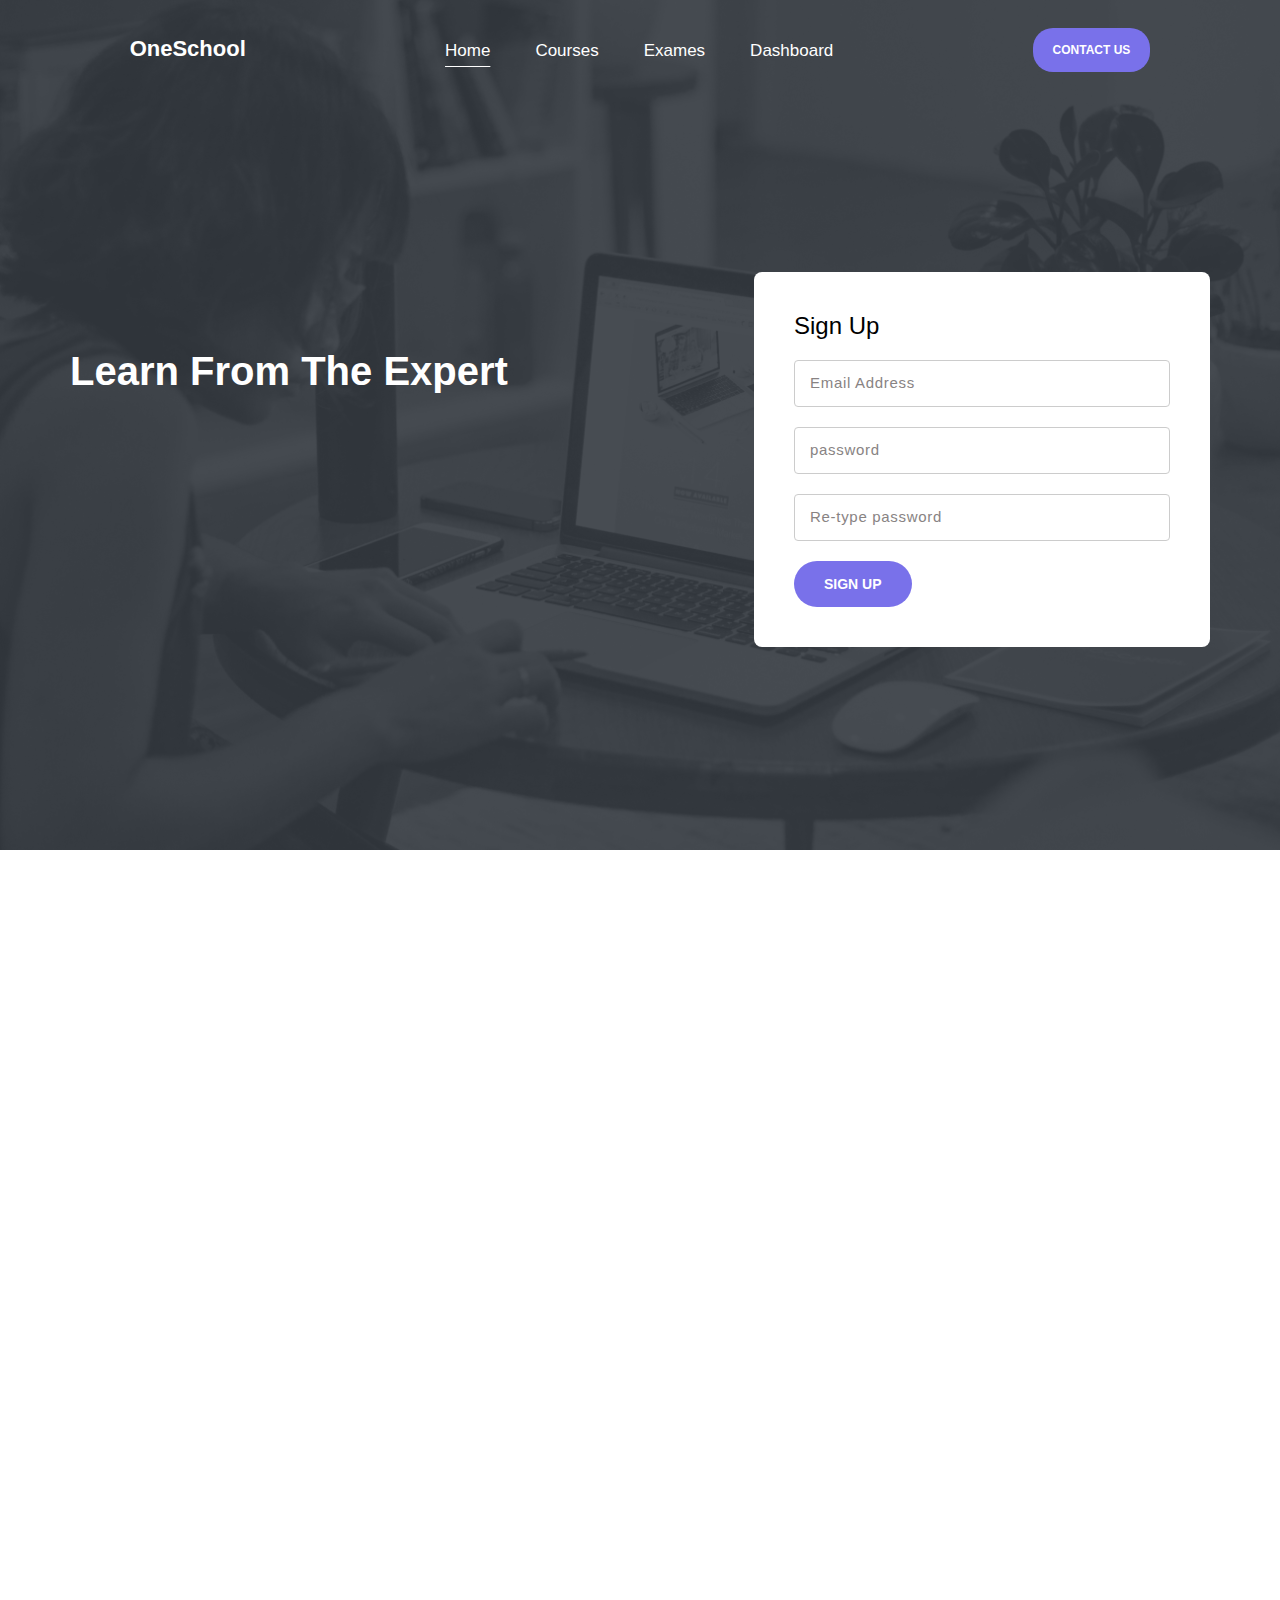
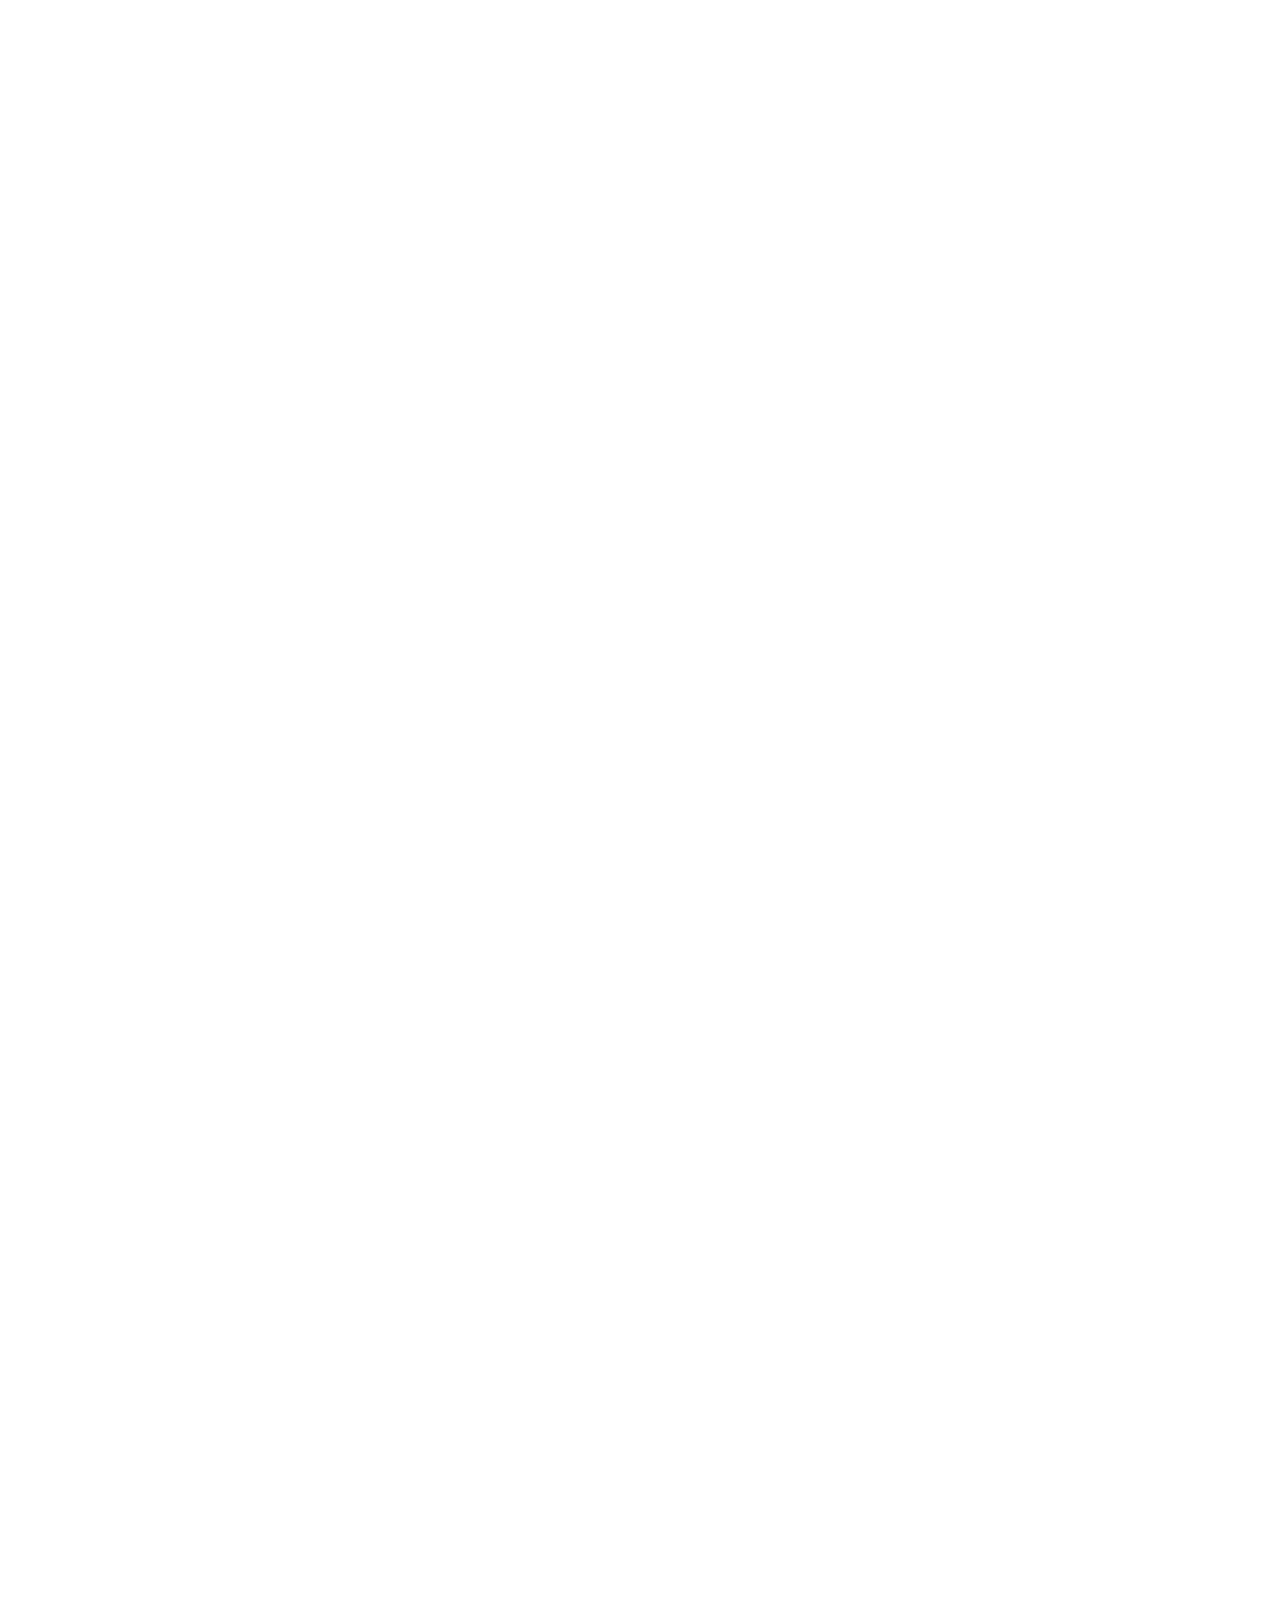
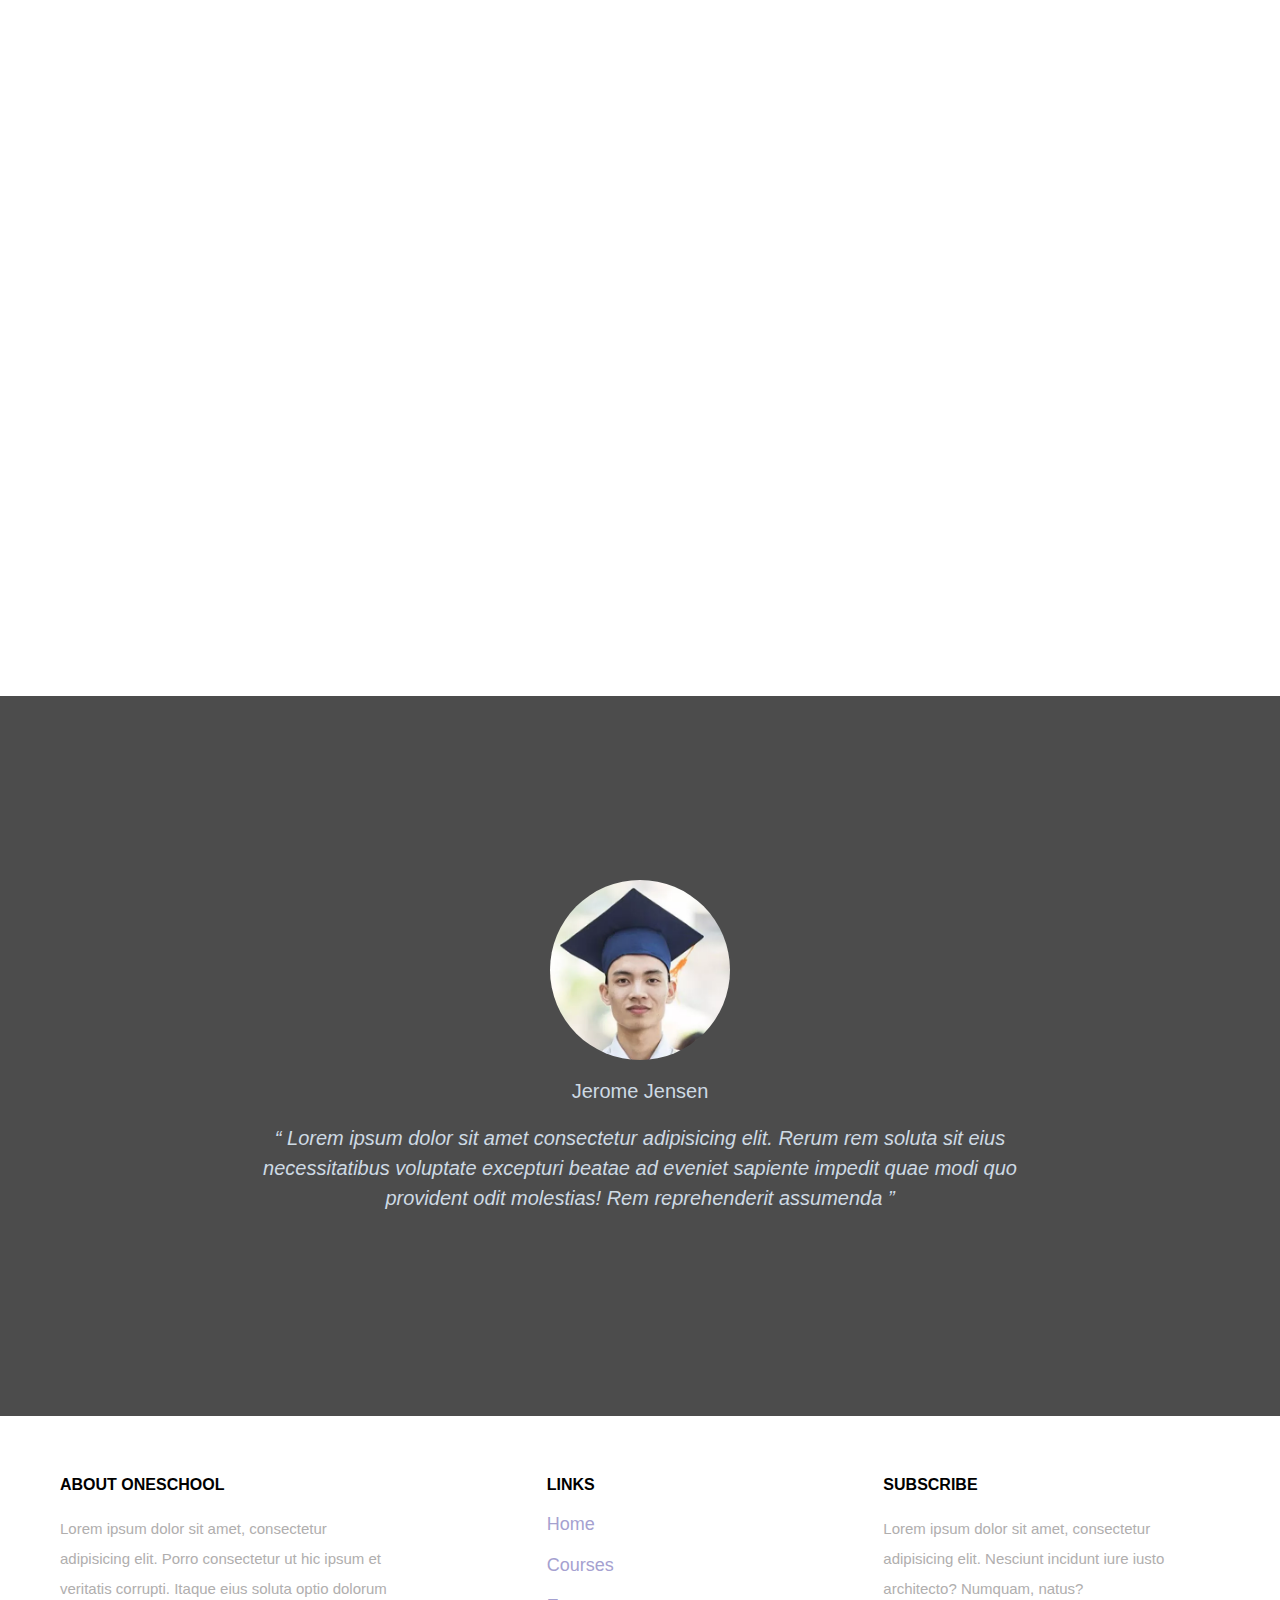
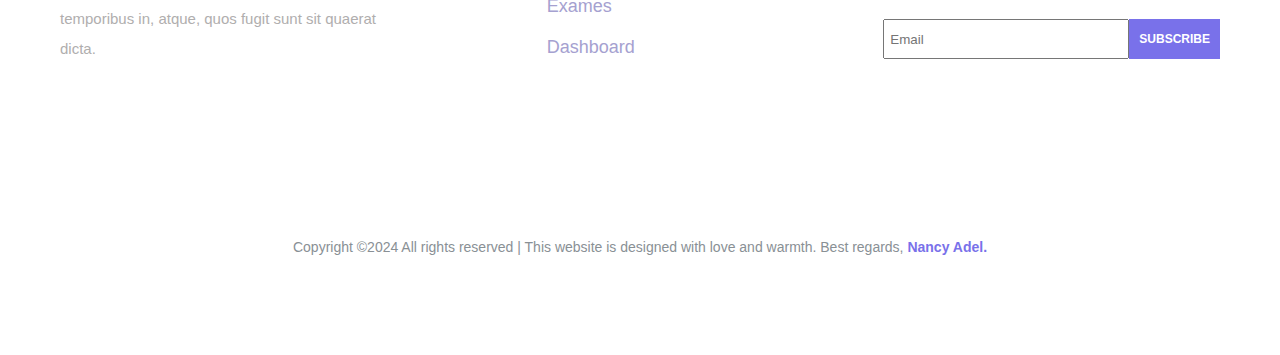
<file: index.html>
<html lang="en">
<head>
    <meta charset="UTF-8">
    <meta name="viewport" content="width=device-width, initial-scale=1.0">
    <title>Education Project</title>
    <link rel="stylesheet" href="./css/main.css">
    <link rel="stylesheet" href="./css/responsive.css">
    <link rel="stylesheet" href="./css/emotion.css">
    <link rel="stylesheet" href="https://cdnjs.cloudflare.com/ajax/libs/font-awesome/6.4.2/css/all.min.css" 
    integrity="sha512-z3gLpd7yknf1YoNbCzqRKc4qyor8gaKU1qmn+CShxbuBusANI9QpRohGBreCFkKxLhei6S9CQXFEbbKuqLg0DA==" 
    crossorigin="anonymous" referrerpolicy="no-referrer" />
</head>
<body>
    <section class="banner">
        <div class="banner_content">
            <div class="logo_nav_btn">
                <!-- logo -->
                 <span class="logo">OneSchool</span>
                <!-- click button in mobile (@media)-->
                <div class="nav-toggle">☰</div> 
                <!-- Links-->
                <nav>
                    <a href="./index.html" class="active">Home</a>
                    <a href="./log in/form.html">Courses</a>
                    <a href="">Exames</a>
                    <a href="./Dashbored/index.html">Dashboard</a>
                </nav>
                <!-- button -->
                <a href="./log in/index.html">
                    <button class="btn_contactus">Contact Us</button>
                </a>
            </div>
            <div class="banner_body">
                <div class="banner_left">
                    <h1 class="banner_title">Learn From The Expert</h1>
                    <p>Lorem ipsum dolor sit amet consectetur adipisicing elit. Maxime ipsa nulla sed quis rerum amet natus quas necessitatibus.</p>
                    <a href="./log in/index.html">
                        <button class="banner_left_btn">ADMISSION NOW</button>
                    </a>
                </div>
                <div class="banner_right">
                    <div class="banner_form">
                    <span class="form_title">Sign Up</span>
                    <input type="email" placeholder="Email Address" required>
                    <input type="password" placeholder="password" required>
                    <input type="re_password" placeholder="Re-type password" required>
                    <a class="form_btn">
                        <button>SIGN UP</button>
                    </a>
                    </div>
                </div>
            </div>
        </div>
    </section>
    <section class="Our_Programs">
        <span>Our Programs</span>
        <p>Lorem ipsum dolor sit amet, consectetur adipisicing elit. Magnam repellat aut neque! Doloribus sunt non aut reiciendis, vel recusandae obcaecati hic dicta repudiandae in quas quibusdam ullam, illum sed veniam!</p>
    </section>
    <section class="program1">
        <div class="prog_imag">
            <img src="./images/imag1.svg" alt="">
        </div>
        <div class="prog_text">
            <h2>We Are Excellent In Education</h2>
            <p>Lorem ipsum dolor sit amet consectetur adipisicing elit. Rem maxime nam porro possimus fugiat quo molestiae illo.</p>
            <ul>
                <li>
                    <i class="fa fa-graduation-cap" aria-hidden="true"></i>
                    <span>22,931 Yearly Graduates</span>
                </li>
                <li>  
                    <i class="fa fa-calendar" aria-hidden="true"></i>
                    <span>150 Universities Worldwide</span>
                </li>
            </ul>    
        </div>
    </section>
    <section class="program2">
        <div class="prog_text">
            <h2>Strive for Excellent</h2>
            <p>Lorem ipsum dolor sit amet consectetur adipisicing elit. Rem maxime nam porro possimus fugiat quo molestiae illo.</p>
            <ul>
                <li>
                    <i class="fa fa-graduation-cap" aria-hidden="true"></i>
                    <span>
                        22,931 Yearly Graduates</span>
                </li>
                <li>
                    <i class="fa fa-building-o" aria-hidden="true"></i>
                    <span>150 Universities Worldwide</span>
                </li>
            </ul>    
        </div>
        <div class="prog_imag">
            <img src="./images/image2.svg" alt="">
        </div>
    </section>
    <section class="program3">
        <div class="prog_imag">
            <img src="./images/imag3.svg" alt="">
        </div>
        <div class="prog_text">
            <h2>Education is life</h2>
            <p>Lorem ipsum dolor sit amet consectetur adipisicing elit. Rem maxime nam porro possimus fugiat quo molestiae illo.</p>
            <ul>
                <li>
                    <i class="fa fa-graduation-cap" aria-hidden="true"></i>
                    <span>22,931 Yearly Graduates</span>
                </li>
                <li>
                    <i class="fa fa-building-o" aria-hidden="true"></i>
                    <span>150 Universities Worldwide</span>
                </li>
            </ul>    
        </div>
    </section>
    <section class="Our_Teachers">
        <span>Our Teachers</span>
        <p>Lorem ipsum dolor sit amet, consectetur adipisicing elit. Magnam repellat aut neque! Doloribus sunt non aut reiciendis, vel recusandae obcaecati hic dicta repudiandae in quas quibusdam ullam, illum sed veniam!</p>
    </section>
    <section class="Teachers">
        <div class="three_teachers">
            <div>
                <img src="./images/person_1.jpg" alt="">
            </div>
            <h3>Benjamin Stone</h3>
            <h4>Physics Teacher</h4>
            <p>Lorem ipsum dolor sit amet, consectetur adipisicing elit. Porro eius suscipit delectus enim iusto tempora, adipisci at provident.</p>
        </div>
        <div class="three_teachers">
            <div>
                <img src="./images/person_2.jpg" alt="">
            </div>
            <h3>Katleen Stone</h3>
            <h4>Physics Teacher</h4>
            <p>Lorem ipsum dolor sit amet, consectetur adipisicing elit. Porro eius suscipit delectus enim iusto tempora, adipisci at provident.</p>
        </div>
        <div class="three_teachers">
            <div>
                <img src="./images/person_3.jpg" alt="">
            </div>
            <h3>Sadie White</h3>
            <h4>Physics Teacher</h4>
            <p>Lorem ipsum dolor sit amet, consectetur adipisicing elit. Porro eius suscipit delectus enim iusto tempora, adipisci at provident.</p>
        </div>
    </section>
    <section class="boy">
        <div class="overlay"></div>
        <div class="boy_content">
            <div  class="image_container">
                <img src="./images/person_4.jpg" alt="">
            </div>
            <span>Jerome Jensen</span>
            <p>“ Lorem ipsum dolor sit amet consectetur adipisicing elit. Rerum rem soluta sit eius necessitatibus voluptate excepturi beatae ad eveniet sapiente impedit quae modi quo provident odit molestias! Rem reprehenderit assumenda ”</p>
        </div>
    </section>
    <footer>
        <div class="footer1">
            <span>About OneSchool</span>
            <p>Lorem ipsum dolor sit amet, consectetur adipisicing elit. Porro consectetur ut hic ipsum et veritatis corrupti. Itaque eius soluta optio dolorum temporibus in, atque, quos fugit sunt sit quaerat dicta.</p>
        </div>
        <div class="footer2">
            <span>Links</span>
            <div>
                <a href="">Home</a>
                <a href="">Courses</a>
                <a href="">Exames</a>
                <a href="">Dashboard</a>
            </div>
        </div>
        <div class="footer3">
            <span>Subscribe</span>
            <p>Lorem ipsum dolor sit amet, consectetur adipisicing elit. Nesciunt incidunt iure iusto architecto? Numquam, natus?</p>
            <div>
                <input type="email" placeholder="Email" required>
                <a href="">
                    <button>SUBSCRIBE</button>
                </a>
            </div>
        </div>
    </footer>
    <section class="end">
        <span>
            Copyright ©2024 All rights reserved | This website is designed with love and warmth. Best regards, <span class="highlight"> Nancy Adel.</span>
        </span>
    </section>

    <!-- js -->
    <script src="./js/main.js"></script>
</body>
</html>
</file>
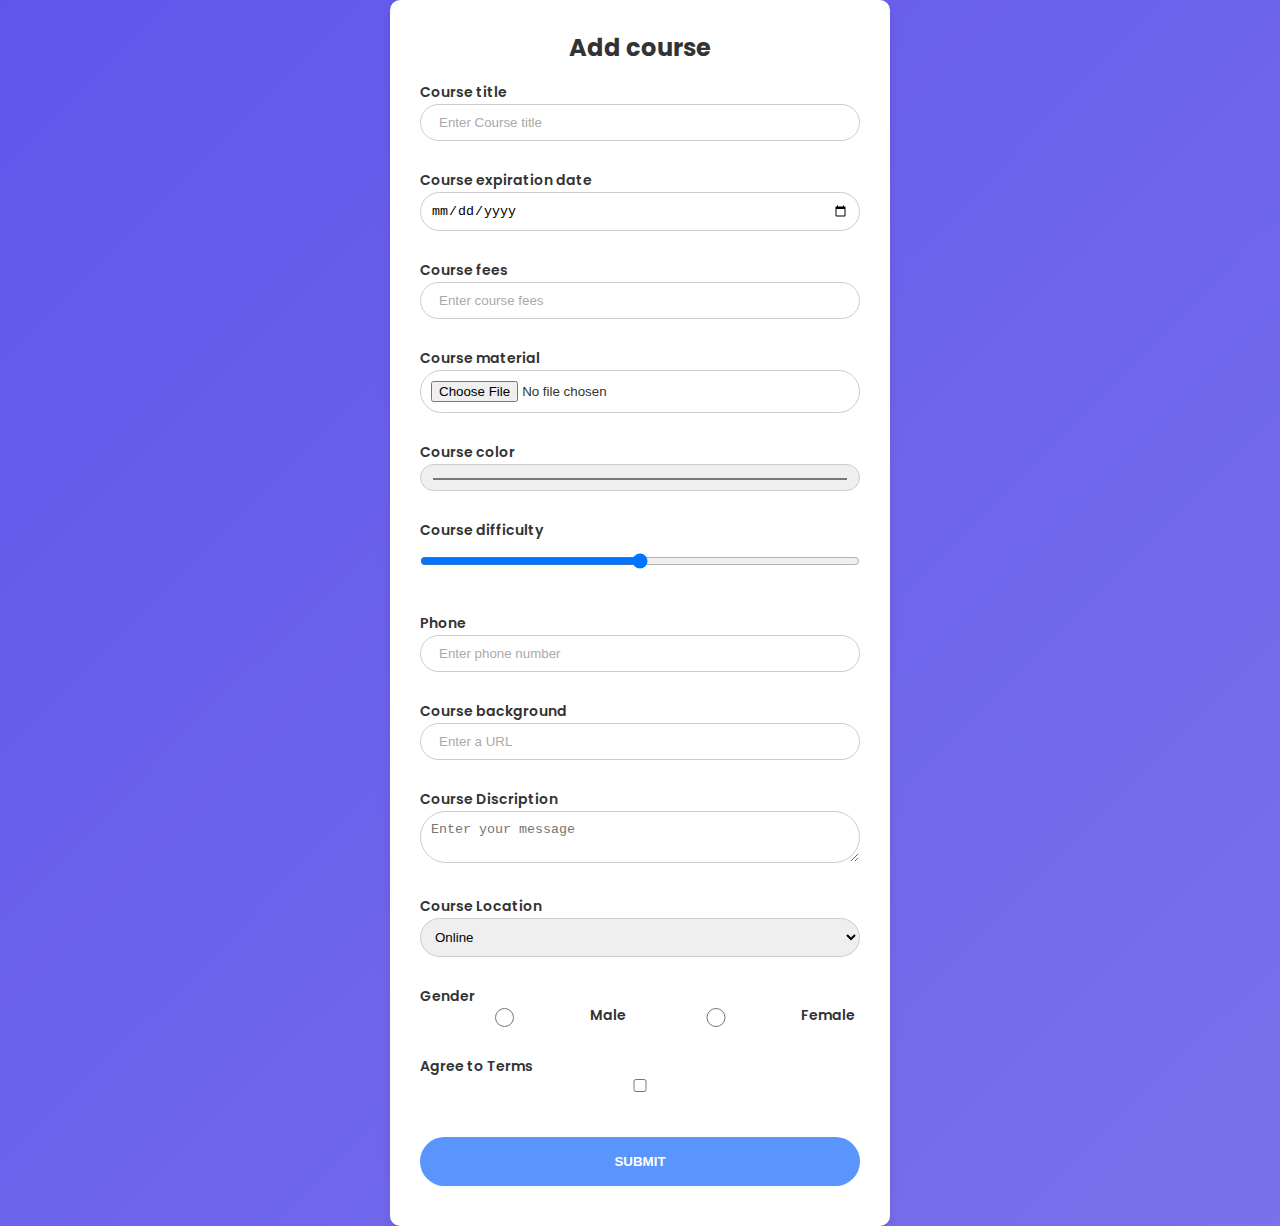
<file: log in/form.html>
<!DOCTYPE html>
<html lang="en">
<head>
    <meta charset="UTF-8">
    <meta name="viewport" content="width=device-width, initial-scale=1.0">
    <title>Responsive Form</title>
    <link rel="stylesheet" href="form.css">
</head>
<body>
    <div class="container">
        <form class="form" id="form">
            <h2>Add course</h2>
            <div class="input-field">
                <label for="text">Course title</label>
                <input type="text" id="text" placeholder="Enter Course title" required>
            </div>
            
            <div class="input-field">
                <label for="date">Course expiration date</label>
                <input type="date" id="date" required>
            </div>
            <div class="input-field">
                <label for="number">Course fees</label>
                <input type="number" id="number" min="0" max="100" placeholder="Enter course fees" required>
            </div>
            <div class="input-field">
                <label for="file">Course material</label>
                <input type="file" id="file">
            </div>
            <div class="input-field">
                <label for="color">Course color</label>
                <input type="color" id="color">
            </div>
            <div class="input-field">
                <label for="range">Course difficulty</label>
                <input type="range" id="range" min="0" max="100">
            </div>
            <div class="input-field">
                <label for="tel">Phone</label>
                <input type="tel" id="tel" placeholder="Enter phone number" required>
            </div>
            <div class="input-field">
                <label for="url">Course background</label>
                <input type="url" id="url" placeholder="Enter a URL">
            </div>
            <div class="input-field">
                <label for="textarea">Course Discription</label>
                <textarea id="textarea" placeholder="Enter your message"></textarea>
            </div>
            <div class="input-field">
                <label for="dropdown">Course Location</label>
                <select id="dropdown">
                    <option value="Option 1">Online</option>
                    <option value="Option 2">Offline</option>
                    <option value="Option 3">Hybride</option>
                </select>
            </div>
            <div class="input-field">
                <label>Gender</label>
                <div class="radio-group">
                    <input type="radio" name="gender" value="Male" id="male"><label for="male">Male</label>
                    <input type="radio" name="gender" value="Female" id="female"><label for="female">Female</label>
                </div>
            </div>
            <div class="input-field">
                <label>Agree to Terms</label>
                <input type="checkbox" id="terms">
            </div>
            <button type="submit" class="btn">Submit</button>
        </form>
    </div>

    <script>
        document.getElementById('form').addEventListener('submit', function(event) {
    event.preventDefault();
    alert('Form Submitted!');
});

    </script>
</body>
</html>
</file>
<file: css/main.css>
body{
    margin: 0;
}
*{
    box-sizing: border-box;
    font-family: Arial;
}
.banner {
    position: relative; 
    background-image: url(../images/hero_1.webp);
    background-size: cover;
    background-position: center;
    width: 100%;
    height: 850px;
}
.banner::after {
    content: '';
    position: absolute; 
    top: 0;
    left: 0;
    right: 0;
    bottom: 0;
    background: #343a40;
    opacity: 0.9; 
    z-index: 1;
}
.banner_content{
    position: relative; 
    z-index: 2;
    
}
.logo_nav_btn {
    display: flex;
    align-items: center; 
    padding: 30px;  
    justify-content: space-around;
}
.nav-toggle{
        display: none; 
}
.logo {
    color: white; 
    font-weight: bolder; 
    font-size: 22px; 
    margin-top: -5px;
}

nav {
    display: flex;
    gap: 45px;
}

nav a {
    color: white; 
    text-decoration: none; 
    font-size: 17px; 
    transition-duration: 0.5s;
}

nav a:hover {
   color: #7971ea;
}
nav a.active{
    text-decoration: underline; 
    text-underline-offset: 10px;
}
.btn_contactus {
    background-color: #7971ea;
    color: white;
    border: none; 
    padding: 15px 20px; 
    border-radius: 20px;
    cursor: pointer; 
    margin-top: -2px;
    font-weight: bolder;
    text-transform: uppercase;
    font-size: 12px;
    transition-duration: 0.5s;
}

.btn_contactus:hover {
    background-color: #4f45e3; 
}
/* ******************************** */
.banner_body {
    position: relative; 
    z-index: 2;
    color: white; 
    display: flex; 
    justify-content: space-between;
    padding: 70px; 
    margin-top: 100px;
    opacity: 0;
    transform: translateY(100px);
    transition: opacity 1s ease, transform 1s ease;
}
/* ************** emotion *********** */
.banner_body.visible{
    opacity: 1;
    transform: translateY(0); 
}
/* ********************************* */
.banner_left {
    margin-top: 50px;
    max-width: 48%; 
}

.banner_right {
    max-width: 40%; 
}

.banner_title {
    font-size: 40px; 
    margin-bottom: 20px;
}
.banner_left p {
    font-size: 17px; 
    margin-bottom: 20px;
    letter-spacing: 0.5;
    color: #899095;
    line-height: 30px;
}
.banner_left_btn{
    background-color: #7971ea; 
    color: white;
    border: none; 
    padding: 18px 45px;
    border-radius: 30px;
    cursor: pointer; 
    font-weight: bolder;
    text-transform: uppercase;
    font-size: 13px;
    transition-duration: 0.5s;
}

.banner_left_btn:hover {
    background-color: #4f45e3; 
}
/* ************** emotion ****************** */
.banner_title,
.banner_left p,
.banner_left_btn {
    opacity: 0;
    transform: translateY(20px);
    transition: opacity 0.8s ease, transform 0.8s ease;
}

.banner_title.visible,
.banner_left p.visible,
.banner_left_btn.visible {
    opacity: 1; 
    transform: translateY(0); 
}

/* ************************************ */
.banner_right .banner_form {
    background-color: white; 
    padding: 40px; 
    border-radius: 8px;
}

.form_title {
    color: black;
    font-size: 24px; 
    margin-bottom: 50px; 
}

.banner_form input {
    margin:0; 
    margin-top: 20px;
    padding: 15px;
    border: 1px solid #ccc;
    border-radius: 4px;
    width: 100%; 
    box-sizing: border-box; 
    outline: none;
}
.banner_form input::placeholder {
    color: #888383; 
    font-size: 15px;
    letter-spacing: 0.7px;
}
.form_btn button {
    background-color: #7971ea; 
    color: white; 
    border: none; 
    padding: 15px 30px; 
    border-radius: 25px; 
    cursor: pointer;
    font-size: 14px; 
    margin-top: 20px;
    font-weight: bolder;
    transition-duration: 0.5s;
}
.form_btn button:hover {
    background-color: #4f45e3; 
}
/* ***************** our programs ******************** */
.Our_Programs {
    text-align: center; 
    width: 60%;
    margin: 0 auto; 
    margin-top: 60px;
    opacity: 0;
    transform: translateY(100px);
    transition: opacity 1s ease, transform 1s ease;
}
.Our_Programs.visible {
    opacity: 1; 
    transform: translateY(0); 
}

.Our_Programs > span {
    font-size: 45px;
    font-weight: bolder;
}
.Our_Programs > p {
    font-size: 18px; 
    color: #777;
    letter-spacing: 0.7px;
    line-height: 30px;
    margin-top: 15px;
}
/* *************************************** */
.program1, .program2, .program3 {
    display: flex;
    align-items: center;
    margin: 20px 0;
    padding: 60px;
    opacity: 0; 
    transform: translateY(30px); 
    transition: opacity 0.5s ease, transform 0.5s ease; 
}
.program1.visible, .program2.visible, .program3.visible {
    opacity: 1; 
    transform: translateY(0); 
}
.prog_imag {
    flex: 2;
}
.prog_imag img {
    width: 90%;
    height: auto; 
}

.prog_text {
    flex: 1; 
    padding-left: 20px;
    margin-top: 50px;
}
.program2 .prog_text {
    padding-left: 10px;
    margin-right: 70px;
}

.prog_text >h2 {
    margin: 10px 0;
    font-size: 35px;
    font-weight: normal;
}
.prog_text >p {
    font-size: 18px;
    color: rgb(170, 168, 168);
    line-height: 33px;
    margin-top: 23px;
}
.prog_text ul {
    list-style: none;
    padding: 0;
    margin-top: 10px;
}

li {
    margin: 10px 0;
    display: flex;
    align-items: center;
}

li i {
    background-color: #7971ea; 
    color: white;
    border-radius: 50%; 
    width: 35px;
    height: 35px; 
    display: flex;
    justify-content: center;
    align-items: center; 
    margin-right: 10px; 
    font-size: 10px;
}
.prog_text span{
    color: #7971ea;
    font-size: 16px;
    letter-spacing: 0.5;
}
/* ******************* our teacher ************************* */
.Our_Teachers{
    text-align: center; 
    width: 60%; 
    margin: 0 auto;
     margin-top: 150px;
     opacity: 0; 
     transform: translateY(20px);
     transition: opacity 0.8s ease, transform 0.8s ease; 
 }
 
 .Our_Teachers.visible {
     opacity: 1; 
     transform: translateY(0); 
 }
.Our_Teachers> span {
    font-size: 45px;
    font-weight: bolder; 
}
.Our_Teachers > p {
    font-size: 18px;
    color: #777; 
    letter-spacing: 0.7px;
    line-height: 30px;
    margin-top: 15px;
}
/* ********************** Three Teacher *********************** */
.Teachers {
    display: flex;
    justify-content: space-between;
    margin: 70px;
    margin-top: 150px;
}
.three_teachers {

    border-radius: 5px;
    border: #e0edf5 solid 1px;
    width: 31%; 
    padding: 30px; 
    position: relative; 
    margin: 0 10px; 
    opacity: 0;
    transform: translateY(20px); 
    transition: opacity 0.8s ease, transform 0.8s ease; 
}

.three_teachers.visible {
    opacity: 1; 
    transform: translateY(0); 
}
.three_teachers img {
    width: 140px;
    height: 140px;
    border-radius: 50%; 
    position: absolute; 
    top: -70px; 
    left: 50%; 
    transform: translateX(-50%);
}

.three_teachers h3 {
    text-align: center;
    margin-top: 75px;
    font-weight: normal;
    font-size: 20px;
}

.three_teachers h4 {
    text-align: center;
    color: #b7c1c9;
    font-weight: normal;
    font-size: 18px;
    margin-top: -5px;
}
.three_teachers p {
    text-align: center;
    font-size: 18px;
    color: rgb(176, 174, 174);
    line-height: 30px;
}
/* ********************** boy **************************** */
.boy {
    position: relative;
    height: 80vh;
    background-image: url(../images/hero_1.webp);
    background-size: cover;
    background-attachment: fixed;
    background-position: center bottom; 
    display: flex;
    justify-content: center;
    align-items: center;
    margin-top: 200px;
}
.overlay {
    position: absolute;
    top: 0;
    left: 0;
    right: 0;
    bottom: 0;
    background-color: rgba(0, 0, 0, 0.7);
    z-index: 0;
}

.boy_content {
    text-align: center;
    color: white;
    z-index: 1; 
}

.image_container {
    width: 180px;
    height: 180px; 
    overflow: hidden;
    border-radius: 50%; 
    margin: 0 auto;
}

.image_container img {
    width: 100%;
    height: 100%;
    object-fit: cover; 
}
.boy_content span, 
.boy_content p {
    width: 60%;
    margin-top: 20px;
    display: block; 
    margin-left: auto; 
    margin-right: auto; 
    color: #cedae4;
    font-size: 20px;
}
.boy_content >p{
    font-style: italic;
    line-height: 30px;
}
/* ********************* footer *********************** */
footer {
    display: flex;
    justify-content: space-between; 
    padding: 60px;
}

.footer1, .footer2, .footer3 {
   flex: 1; 
   max-width: 400px;
}
.footer1{
    margin-right: 150px;
}

.footer2 span {
    text-align: center;
}
.footer1 span, .footer2 span, .footer3 span {
    font-weight: bold;
    text-transform: uppercase;
}
.footer1 p, .footer2 p, .footer3 p {
    text-align: left;
    font-size: 15px;
    color: rgb(176, 174, 174);
    line-height: 30px;
    margin-top: 20px;
}

.footer2 a {
    display: block; 
    margin: 20px 0px; 
    text-decoration: none;
    color: #a5a1d0;
    font-size: 18px;
}

.footer3 div {
    display: flex; 
    margin-top: 10px; 
}

.footer3 input[type="email"] {
    flex: 1;
    padding: 5px; 
    height: 40px;
    outline: none;

}

.footer3 button {
    padding: 5px 10px;
    cursor: pointer; 
    height: 40px;
    background-color: #7971ea;
    color: white;
    font-weight: bolder;
    transition-duration: 0.5s;
    border: none;
    font-size: 12px;
}
.footer3 button:hover{
    color:#4f45e3;
}

/* ****************** End *********************** */
.end{
    text-align: center;
    display: block;
    margin:100px auto;
}
.end> span{
    color: #899095;
    font-size: 14px;

}
.highlight {
    color:#7971ea; 
    font-weight: bold; 
}
</file>
<file: css/responsive.css>
@media (max-width: 768px) {

    .banner {
        padding: 0; 
        display: flex; 
        flex-direction: column;
        justify-content: center;
        align-items: center; 
        text-align: center; 
    }
    .logo {
        position: absolute;
        left: 15px; 
        z-index: 2; 
        font-size: 24px;
        margin-top: 50px;
        font-size: 22px;
    }
    
    .nav-toggle {
        display: block;
        position: absolute;
        margin-top: 50px; 
        right: 20px; 
        font-size: 24px; 
    }

    nav,.btn_contactus {
        display: none; 
    }

    .banner_body {
        width: 100%; 
        padding: 15px; 
        margin-top: -60px; 
        display: flex; 
        flex-direction: column;
        text-align: left;
    }

    .banner_left, .banner_right {
        max-width: 100%; 
        width: 100%; 
    }

    .banner_form {
        width: 100%; 
        padding: 40px; 
        box-shadow: 0 0 10px rgba(0, 0, 0, 0.1); 
        margin: 50px 0; 
    }  
    /* ***************** our programs ******************** */
.Our_Programs {
    text-align: center; 
    width: 60%;
    margin: 0 auto; 
    margin-top: 60px;
    opacity: 0;
    transform: translateY(100px);
    transition: opacity 1s ease, transform 1s ease;
}
.Our_Programs.visible {
    opacity: 1; 
    transform: translateY(0); 
}

.Our_Programs > span {
    font-size: 45px;
    font-weight: bolder;
}
.Our_Programs > p {
    font-size: 18px; 
    color: #777;
    letter-spacing: 0.7px;
    line-height: 30px;
    margin-top: 15px;
}

/* *********************** Programs section layout adjustment for mobile ************** */
@media (max-width: 768px) {
    .Our_Programs {
        width: 90%;
        margin-top: 30px;
    }

    .Our_Programs > span {
        font-size: 35px;
    }

    .Our_Programs > p {
        font-size: 16px;
    }

    .program1, .program2, .program3 {
        flex-direction: column;
        align-items: center;
        padding: 30px;
    }

    .prog_imag img {
        width: 100%;
        height: auto;
    }

    .prog_text {
        padding-left: 0;
        margin-top: 20px;
    }

    .prog_text h2 {
        font-size: 24px;
    }

    .prog_text p {
        font-size: 16px;
    }

    .prog_text ul {
        margin-top: 15px;
    }

    .li i {
        width: 25px;
        height: 25px;
        font-size: 10px;
    }

    .prog_text span {
        font-size: 14px;
    }
}

/* ******************* our teacher ************************* */
.Our_Teachers{
    text-align: center; 
    width: 60%; 
    margin: 0 auto;
    margin-top: 150px;
    opacity: 0; 
    transform: translateY(20px);
    transition: opacity 0.8s ease, transform 0.8s ease; 
}

.Our_Teachers.visible {
    opacity: 1; 
    transform: translateY(0); 
}
.Our_Teachers> span {
    font-size: 45px;
    font-weight: bolder; 
}
.Our_Teachers > p {
    font-size: 18px;
    color: #777; 
    letter-spacing: 0.7px;
    line-height: 30px;
    margin-top: 15px;
}

/* ****************** Teachers Section ******************* */
.Teachers {
    display: flex;
    justify-content: space-between;
    margin: 70px;
    margin-top: 150px;
}

/* Adjust layout of teacher profiles */
@media (max-width: 768px) {
    .Teachers {
        flex-direction: column;
        align-items: center;
        margin: 50px 0;
    }

    .three_teachers {
        width: 80%;
        margin-bottom: 80px;
    }

    .three_teachers img {
        width: 120px;
        height: 120px;
        top: -60px;
    }

    .three_teachers h3 {
        font-size: 18px;
    }

    .three_teachers h4 {
        font-size: 16px;
    }

    .three_teachers p {
        font-size: 16px;
    }
}

/* ********************** boy **************************** */
.boy {
    position: relative;
    height: 50vh;
    background-image: url(../images/hero_1.webp);
    background-size: cover;
    background-attachment: fixed;
    background-position: center bottom; 
    display: flex;
    justify-content: center;
    align-items: center;
    margin-top: 200px;
}

@media (max-width: 768px) {
    .boy {
        height: auto;
    }

    .boy_content span, 
    .boy_content p {
        font-size: 16px;
        width: 80%;
    }
}

/* ********************* footer *********************** */
footer {
    display: flex;
    justify-content: space-between; 
    padding: 60px;
}

.footer1, .footer2, .footer3 {
   flex: 1; 
   max-width: 400px;
}

@media (max-width: 768px) {
    footer {
        flex-direction: column;
        padding: 30px;
    }

    .footer1, .footer2, .footer3 {
        margin-bottom: 30px;
    }

    .footer1, .footer2, .footer3 {
        width: 100%;
    }

    .footer1 span, .footer2 span, .footer3 span {
        font-size: 18px;
    }

    .footer1 p, .footer2 p, .footer3 p {
        font-size: 14px;
        line-height: 24px;
    }

    .footer3 div {
        flex-direction: column;
    }

    .footer3 input[type="email"] {
        width: 100%;
        margin-bottom: 10px;
    }

    .footer3 button {
        width: 100%;
        margin-top: 10px;
    }
}

/* ****************** End *********************** */
.end {
    text-align: center;
    display: block;
    margin: 100px auto;
}

.end > span {
    color: #899095;
    font-size: 14px;
}

.highlight {
    color: #7971ea; 
    font-weight: bold; 
}

}
</file>
<file: css/emotion.css>
/* ******************* logo-Nav-Btn ==use to(js)************************* */
.fixed {
    position: fixed;
    top: 0;
    left: 0;
    right: 0;
    z-index: 1000; 
    background-color: white; 
    padding: 10px 30px; 
    transition: all 0.2s ease;
}
.fixed .logo,
.fixed nav a{
    color: black;
}
</file>
<file: log in/form.css>
@import url('https://fonts.googleapis.com/css2?family=Poppins:ital,wght@0,100;0,200;0,300;0,400;0,500;0,600;0,700;0,800;0,900;1,100;1,200;1,300;1,400;1,500;1,600;1,700;1,800;1,900&display=swap');


* {
    margin: 0;
    padding: 0;
    box-sizing: border-box;
}

body {
    font-family: 'poppins', sans-serif;
    display: flex;
    justify-content: center;
    align-items: center;
    min-height: 100vh;
    background: linear-gradient(-45deg, #7971EA, #6056ed);}

.container {
    background: #fff;
    padding: 30px;
    border-radius: 10px;
    box-shadow: 0 5px 10px rgba(0, 0, 0, 0.1);
    width: 100%;
    max-width: 500px;
    
}

h2 {
    text-align: center;
    margin-bottom: 20px;
    color: #333;
}

.input-field {
    background: none;
    outline: none;
    border: none;
    line-height: 1;
    font-weight: 600;
    font-size: 1.1rem;
    color: #333;
    margin-bottom: 2rem;
}

.input-field label {
    display: block;
    font-size: 14px;
    color: #333;
    margin-bottom: 5px;
    margin-right: 5px;
}

.input-field input, .input-field textarea, .input-field select {
    width: 100%;
    padding: 10px;
    border-radius: 50px;
    border: 1px solid #ccc;
    outline: none;
}

.input-field input::placeholder {
    color: #aaa;
    font-weight: 300;
    padding-left: 0.5rem;
}

.radio-group {
    display: flex;
    gap: 0.5px;
     padding: 0;
    
}

.btn {
    width: 100%;
    height: 49px;
    border: none;
    outline: none;
    border-radius: 49px;
    cursor: pointer;
    background-color: #5995fd;
    color: #fff;
    text-transform: uppercase;
    font-weight: 600;
    margin: 10px 0;
    transition: 0.5s;
}

.btn:hover {
    background-color: #4d84e2;
}

/* Responsive Styles */
@media (max-width: 600px) {
    .container {
        padding: 20px;
    }
    
    h2 {
        font-size: 1.5rem;
    }

    .btn {
        width: 100%;
        font-size: 0.9rem;
    }
}
</file>
